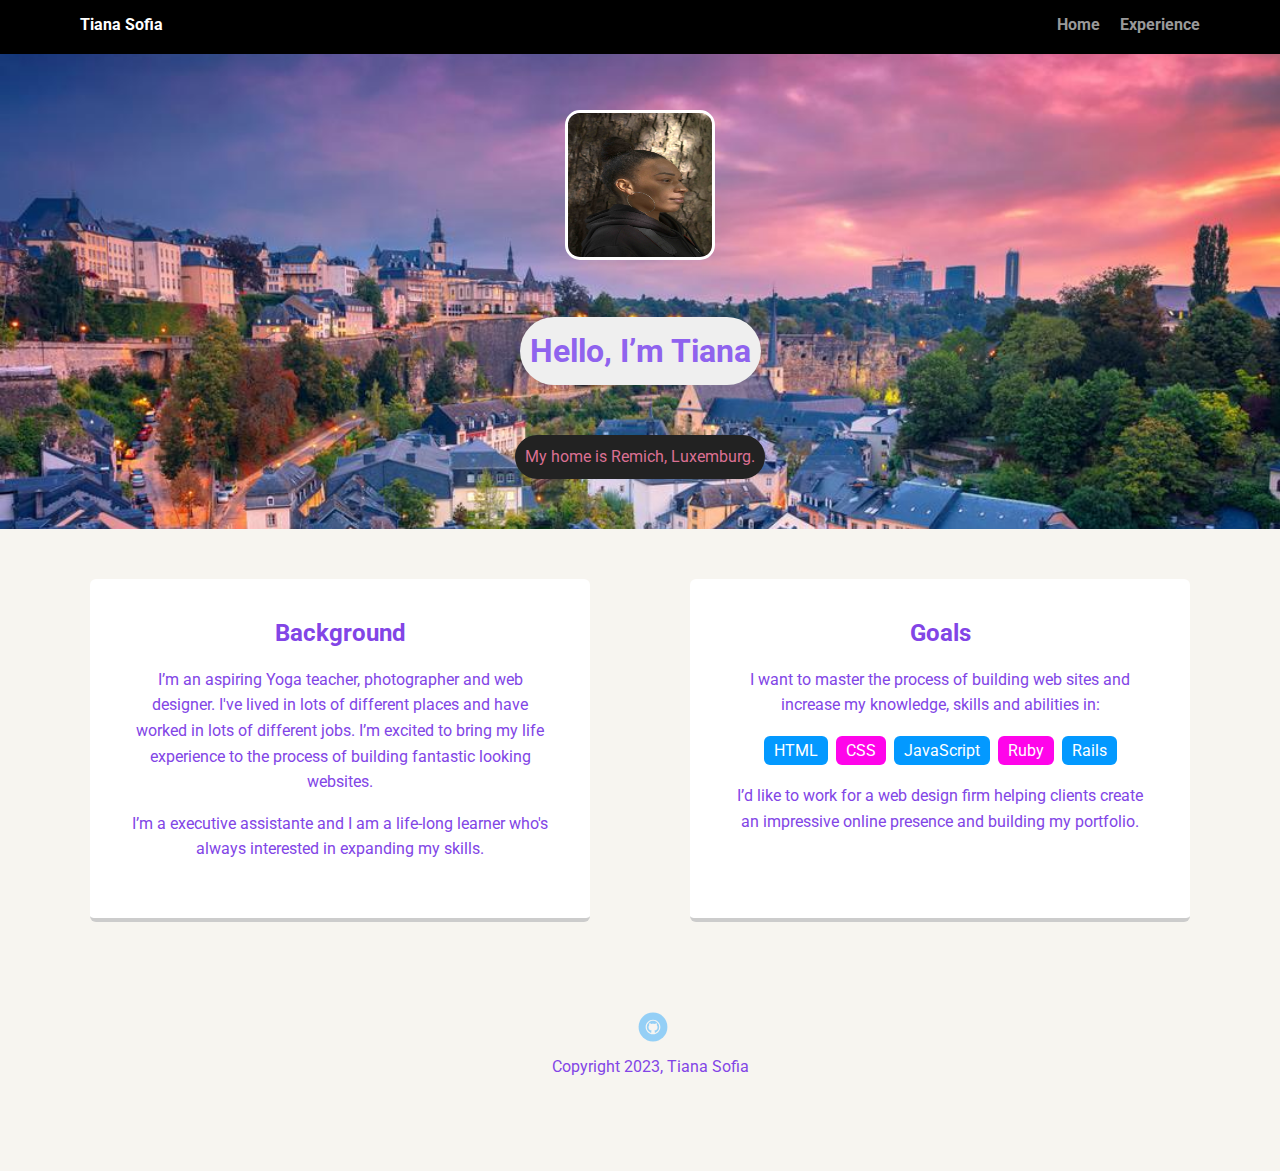
<file: index.html>
<!doctype html>
<html lang="en">
<head>
  <meta charset="utf-8">
  <title>Tiana Sofia's Profile</title>
  <meta name="viewport" content="width=device-width, initial-scale=1.0">
  <link rel="stylesheet" href="styles.css">
  <link href="https://fonts.googleapis.com/css?family=Muli%7CRoboto:400,300,500,700,900" rel="stylesheet"></head>
  <body>

    <div class="main-nav">
        <ul class="nav">
          <li class="name">Tiana Sofia</li>
          <li><a href="index.html">Home</a></li>
          <li><a href="experience.html">Experience</a></li>
        </ul>
    </div>

    <header>
      <img src="images/mee.png" alt="Drawing of Tiana Sofia" class="profile-image">
      <h1 class="tag name">Hello, I’m Tiana</h1>
      <p class="tag location">My home is Remich, Luxemburg.</p>
    </header>

    <main class="flex">
      <div class="card">
        <h2>Background</h2>
        <p>I’m an aspiring Yoga teacher, photographer and web designer. I've lived in lots of different places and have worked in lots of different jobs. I’m excited to bring my life experience to the process of building fantastic looking websites.</p>
        <p>I’m a executive assistante and I am a life-long learner who's always interested in expanding my skills.</p>
      </div> 

      <div class="card">
        <h2>Goals</h2>
        <p>I want to master the process of building web sites and increase my knowledge, skills and abilities in:</p>
        <ul class="skills">
          <li>HTML</li>
          <li>CSS</li>
          <li>JavaScript</li>
          <li>Ruby</li>
          <li>Rails</li>
        </ul>
        <p>I’d like to work for a web design firm helping clients create an impressive online presence and building my portfolio.</p>
      </div> 

    </main>
    <footer>
      <ul>
        <li><a href="https://github.com/SofiaTM333/Techdegree-project-1" class="social github">Github</a></li>
      </ul>
      <p class="copyright">Copyright 2023, Tiana Sofia</p>
    </footer>
  </body>
  </html>
</file>
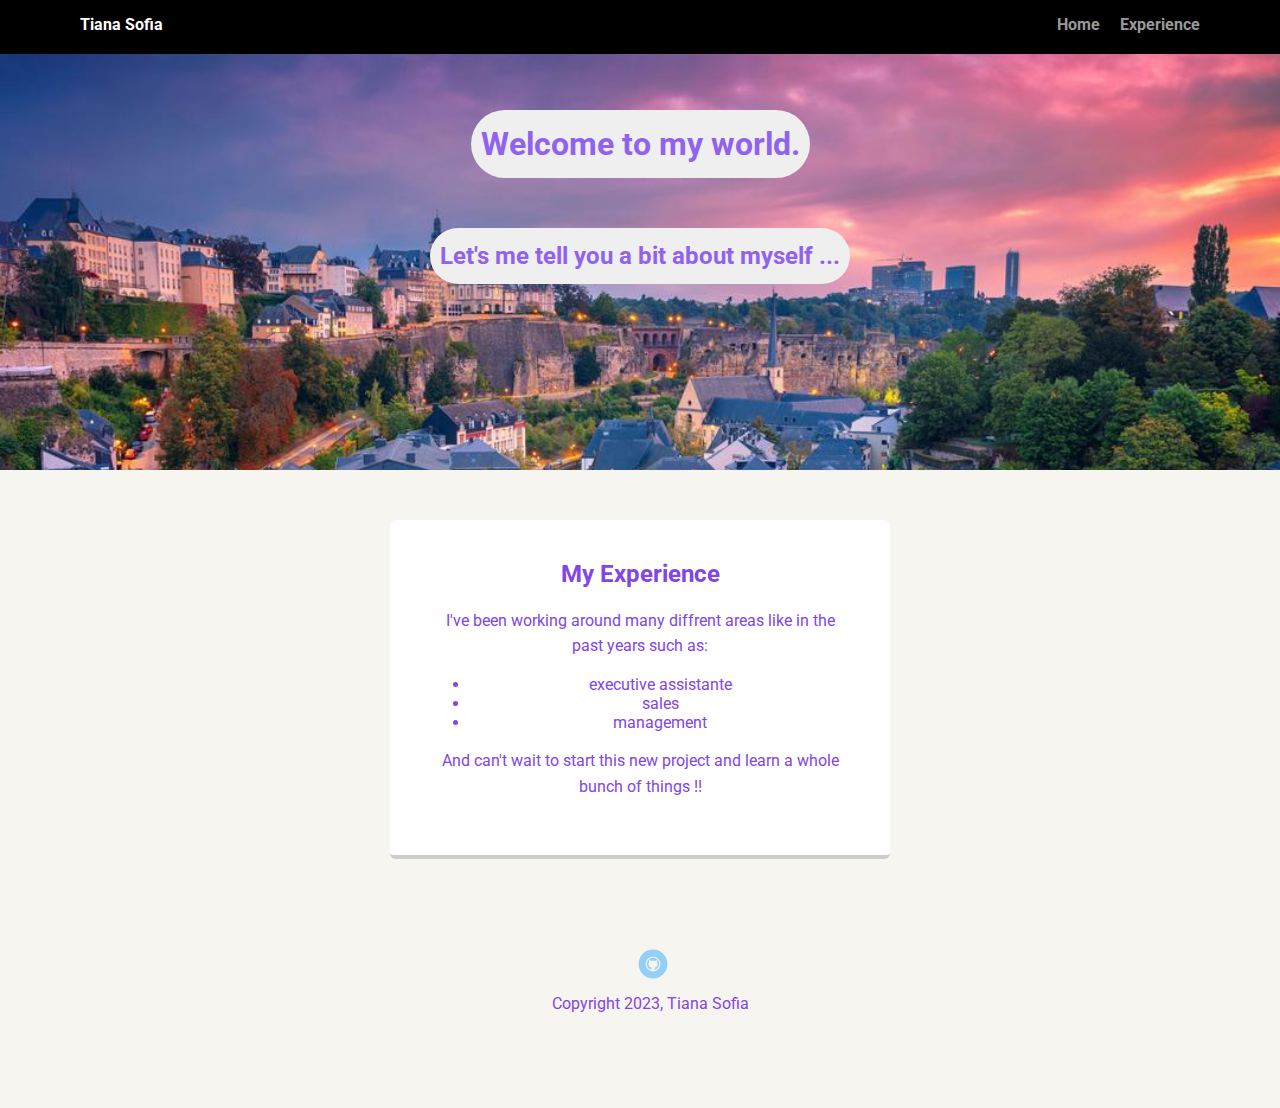
<file: experience.html>
<!doctype html>
<html lang="en">
<head>
  <meta charset="utf-8">
  <title>Tiana Sofia's Profile</title>
  <meta name="viewport" content="width=device-width, initial-scale=1.0">
  <link rel="stylesheet" href="styles.css">
  <link href="https://fonts.googleapis.com/css?family=Muli%7CRoboto:400,300,500,700,900" rel="stylesheet"></head>
  <body>

    <div class="main-nav">
        <ul class="nav">
          <li class="name">Tiana Sofia</li>
          <li><a href="index.html">Home</a></li>
          <li><a href="experience.html">Experience</a></li>
        </ul>
    </div>

    <header>
      <h1 class="tag name">Welcome to my world.</h1>
      <h2 class="tag name">Let's me tell you a bit about myself ... </h2>
    </header>

    <main class="flex">
      <div class="card">
        <h2>My Experience</h2>
        <p>I've been working around many diffrent areas like in the past years such as:</p>
        <ul>
            <li>executive assistante</li>
            <li>sales</li>
            <li>management</li>
        </ul>
        <p>And can't wait to start this new project and learn a whole bunch of things !!</p>
      </div> 

    </main>
    <footer>
      <ul>
        <li><a href="https://github.com/SofiaTM333/Techdegree-project-1" class="social github">Github</a></li>
      </ul>
      <p class="copyright">Copyright 2023, Tiana Sofia</p>
    </footer>
  </body>
  </html>
</file>
<file: styles.css>
/* Global Layout Set-up */
* { 
  box-sizing: border-box;
}
  
body {
  margin: 0;
  padding: 0;
  text-align: center;
  font-family: 'Roboto', sans-serif;
  color: #222;
  background: #f7f5f0;
}
/* Link Styles */

a {
  text-decoration: none;
  color: #999;
}
a:hover {
  color: #6633ff;
}

/* Section Styles */

.main-nav {
  width: 100%;
  background: black;
  min-height: 30px;
  padding: 10px;
  position: fixed;
  text-align: center;
}
.nav {
  display: flex;
  justify-content: space-around;
  font-weight: 700;
  list-style-type: none;
  margin: 0 auto;
  padding: 0;
}

.nav .name {
    display: block;
    margin-right: auto;
    color: white;
}
.nav li {
  padding: 5px 10px 10px 10px;
}
.nav a {
  transition: all .5s;
}
.nav a:hover {
  color: white
}

header {
  text-align: center;
  background: url('images/Luxemburg.jpg') no-repeat top center ;
  background-size: cover;
  overflow: hidden;
  padding-top: 60px;
}
header {
  line-height: 1.5;
}
header .profile-image {
  margin-top: 50px;
  width: 150px;
  height: 150px;
  border-radius: 50%;
  border: 3px solid white;
  transition: all .5s;
}
header .profile-image:hover {
  transform: scale(1.2) rotate(5deg);
}
.tag {
  background-color: #efefef;
  color: black;
  padding: 10px;
  border-radius: 100px;
  display: table;
  margin: 10px auto;
} 
.location {
  background-color: #222;
  color: palevioletred;
}
.card {
  margin: 30px;
  padding: 20px 40px 40px;
  max-width: 500px;
  text-align: center;
  background: #fff;
  border-bottom: 4px solid #ccc;
  border-radius: 6px;
  transition: all .5s;
}
.card:hover {
  border-color: #ff99ff;
}

ul.skills {
  padding: 0;
  text-align: center;
}

.skills li {
  border-radius: 6px;
  display: inline-block;
  background: #fb4a4a;
  color: white;
  padding: 5px 10px;
  margin: 2px;
}

.skills li:nth-child(odd) {
  background: #0399ff;
}

footer {
  width: 100%;
  min-height: 30px;
  padding: 20px 0 40px 20px;
}

footer .copyright {
  top: -8px;
  font-size: .75em;
}

footer ul {
  list-style-type: none;
  margin: 0;
  padding: 0;
}

footer ul li {
  display: inline-block;
}

a.social {
  display: inline-block;
  text-indent: -9999px;
  margin-left: 5px;
  width: 30px;
  height: 30px;
  background-size: 30px 30px;
  opacity: .4;
  transition: all .5s;
}
a.github {
  background-image: url(images/github.svg);
}
a.social:hover {
  opacity: 1;
}
.clearfix {
  clear: both;
}

/* Styles for larger screens */
@media screen and (min-width: 720px) {
  
  .flex {
      display: -ms-flexbox;      /* TWEENER - IE 10 */
      display: flex; 
      max-width: 1200px;
      -ms-flex-pack: distribute;
      justify-content: space-around;
      margin: 0 auto;
  }

  header {
    min-height: 470px;
  }

  .nav {
    max-width: 1200px;
    padding: 0 30px;
  }


  main {
    padding-top: 20px;
  }

  main p {
    line-height: 1.6em;
  }

  footer {
    font-size: 1.3em;
    max-width: 1200px;
    margin: 40px auto;
  }

}

header
/* Global Layout Set-up */
* { 
    box-sizing: border-box;
  }
    
  body {
    margin: 0;
    padding: 0;
    text-align: center;
    font-family: 'Roboto', sans-serif;
    color: #8245e6;
    background: #f7f5f0;
  }
  /* Link Styles */
  
  a {
    text-decoration: none;
    color: #999;
  }
  a:hover {
    color: #6633ff;
  }
  
  /* Section Styles */
  
  .main-nav {
    width: 100%;
    background: black;
    min-height: 30px;
    padding: 10px;
    position: fixed;
    text-align: center;
  }
  .nav {
    display: flex;
    justify-content: space-around;
    font-weight: 700;
    list-style-type: none;
    margin: 0 auto;
    padding: 0;
  }
  
  .nav .name {
      display: block;
      margin-right: auto;
      color: white;
  }
  .nav li {
    padding: 5px 10px 10px 10px;
  }
  .nav a {
    transition: all .5s;
  }
  .nav a:hover {
    color: white
  }
  
  header {
    text-align: center;
    background: url('images/Luxemburg.jpg') no-repeat top center ;
    background-size: cover;
    overflow: hidden;
    padding-top: 60px;
  }
  header {
    line-height: 1.5;
  }
  header .profile-image {
    margin-top: 50px;
    width: 150px;
    height: 150px;
    border-radius: 10%;
    border: 3px solid white;
    transition: all .5s;
  }
  header .profile-image:hover {
    transform: scale(1.2) rotate(5deg);
  }
  .tag {
    background-color: #efefef;
    color: rgb(143, 99, 238);
    padding: 10px;
    border-radius: 150px;
    display: ruby-base;
    margin: 50px auto;
  } 
  .location {
    background-color: #222;
    color: palevioletred;
  }
  .card {
    margin: 30px;
    padding: 20px 40px 40px;
    max-width: 500px;
    text-align: center;
    background: #fff;
    border-bottom: 4px solid #ccc;
    border-radius: 6px;
    transition: all .5s;
  }
  .card:hover {
    border-color: #ff99ff;
  }
  
  ul.skills {
    padding: 0;
    text-align: center;
  }
  
  .skills li {
    border-radius: 6px;
    display: inline-block;
    background: #ff04ea;
    color: white;
    padding: 5px 10px;
    margin: 2px;
  }
  
  .skills li:nth-child(odd) {
    background: #0399ff;
  }
  
  footer {
    width: 100%;
    min-height: 30px;
    padding: 20px 0 40px 20px;
  }
  
  footer .copyright {
    top: -8px;
    font-size: .75em;
  }
  
  footer ul {
    list-style-type: none;
    margin: 0;
    padding: 0;
  }
  
  footer ul li {
    display: inline-block;
  }
  
  a.social {
    display: inline-block;
    text-indent: -9999px;
    margin-left: 5px;
    width: 30px;
    height: 30px;
    background-size: 30px 30px;
    opacity: .4;
    transition: all .5s;
  }
  a.twitter {
    background-image: url(images/twitter.svg);
  }
  a.linkedin {
    background-image: url(images/linkedin.svg);
  }
  a.github {
    background-image: url(images/github.svg);
  }
  a.social:hover {
    opacity: 1;
  }
  .clearfix {
    clear: both;
  }
  
  /* Styles for larger screens */
  @media screen and (min-width: 720px) {
    
    .flex {
        display: -ms-flexbox;      /* TWEENER - IE 10 */
        display: flex; 
        max-width: 1200px;
        -ms-flex-pack: distribute;
        justify-content: space-around;
        margin: 0 auto;
    }
  
    header {
      min-height: 470px;
    }
  
    .nav {
      max-width: 1200px;
      padding: 0 30px;
    }
  
  
    main {
      padding-top: 20px;
    }
  
    main p {
      line-height: 1.6em;
    }
  
    footer {
      font-size: 1.3em;
      max-width: 1200px;
      margin: 40px auto;
    }
  
  }
</file>
